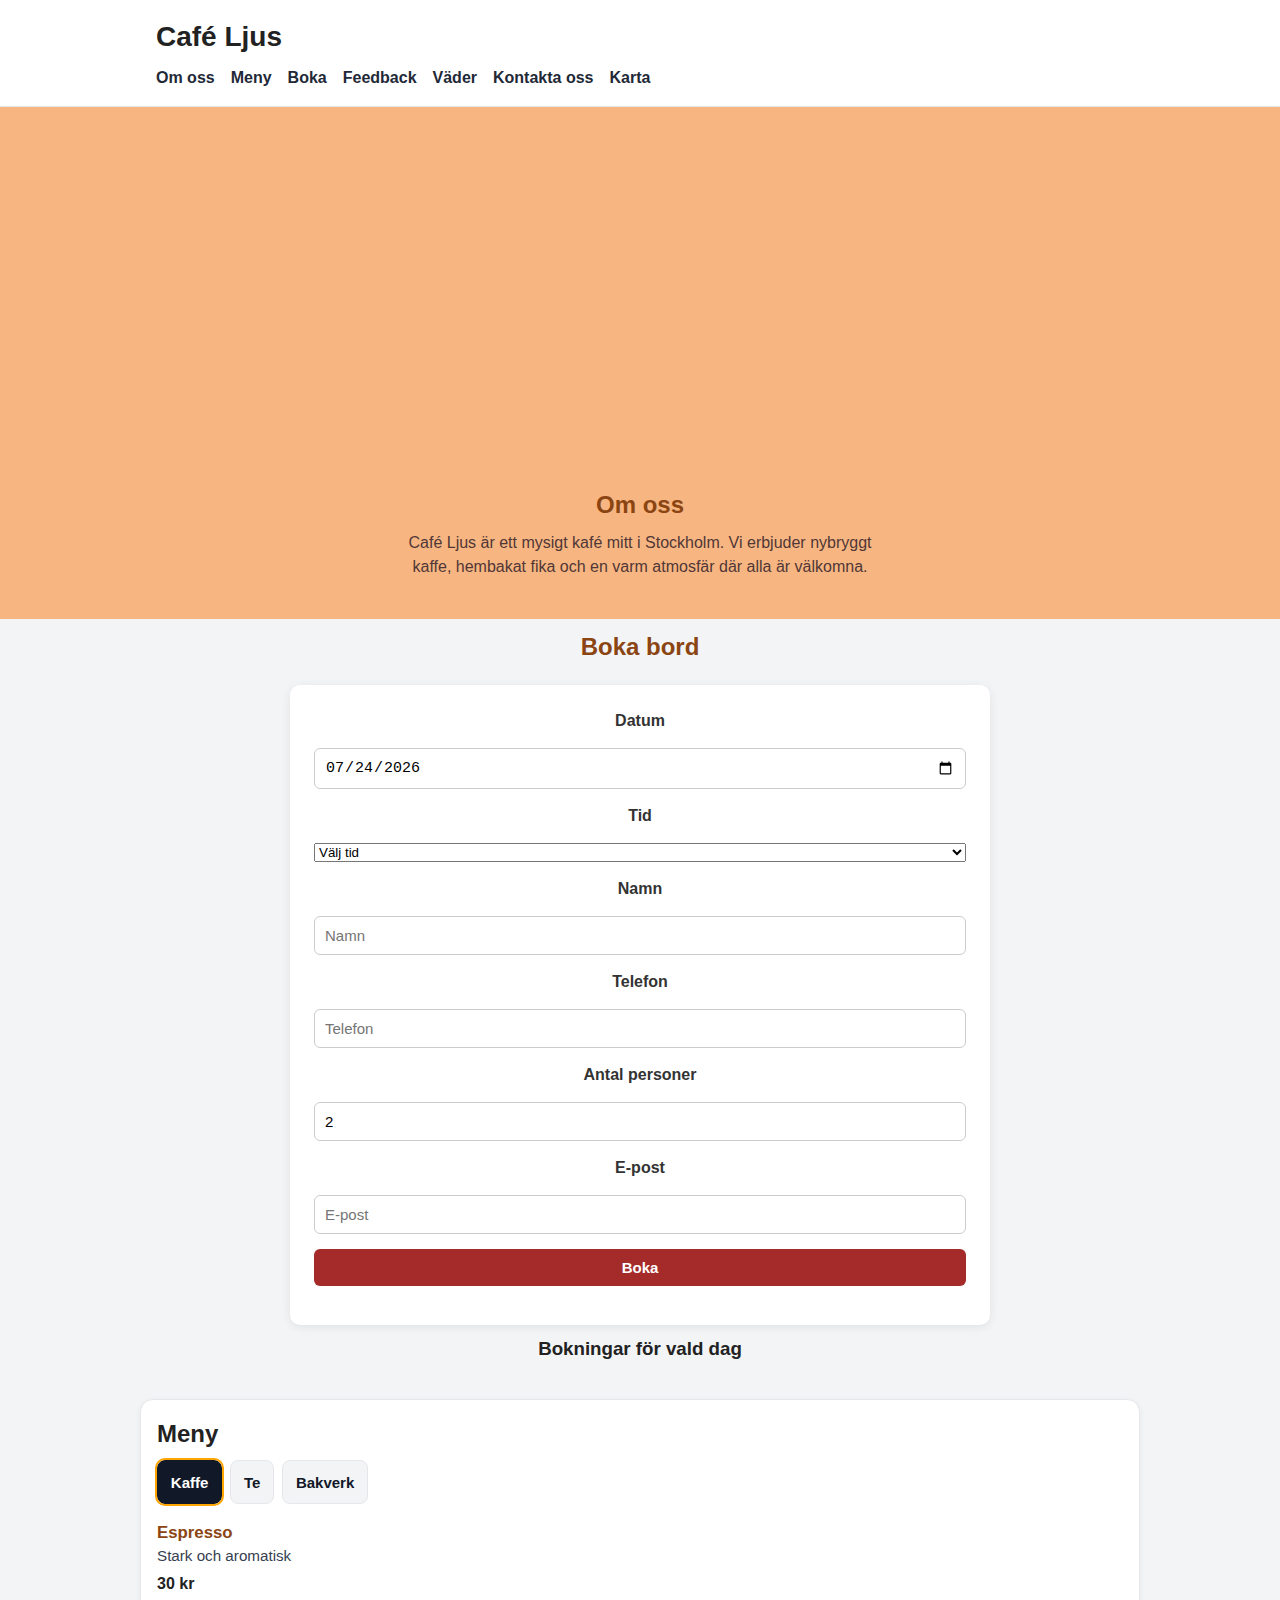
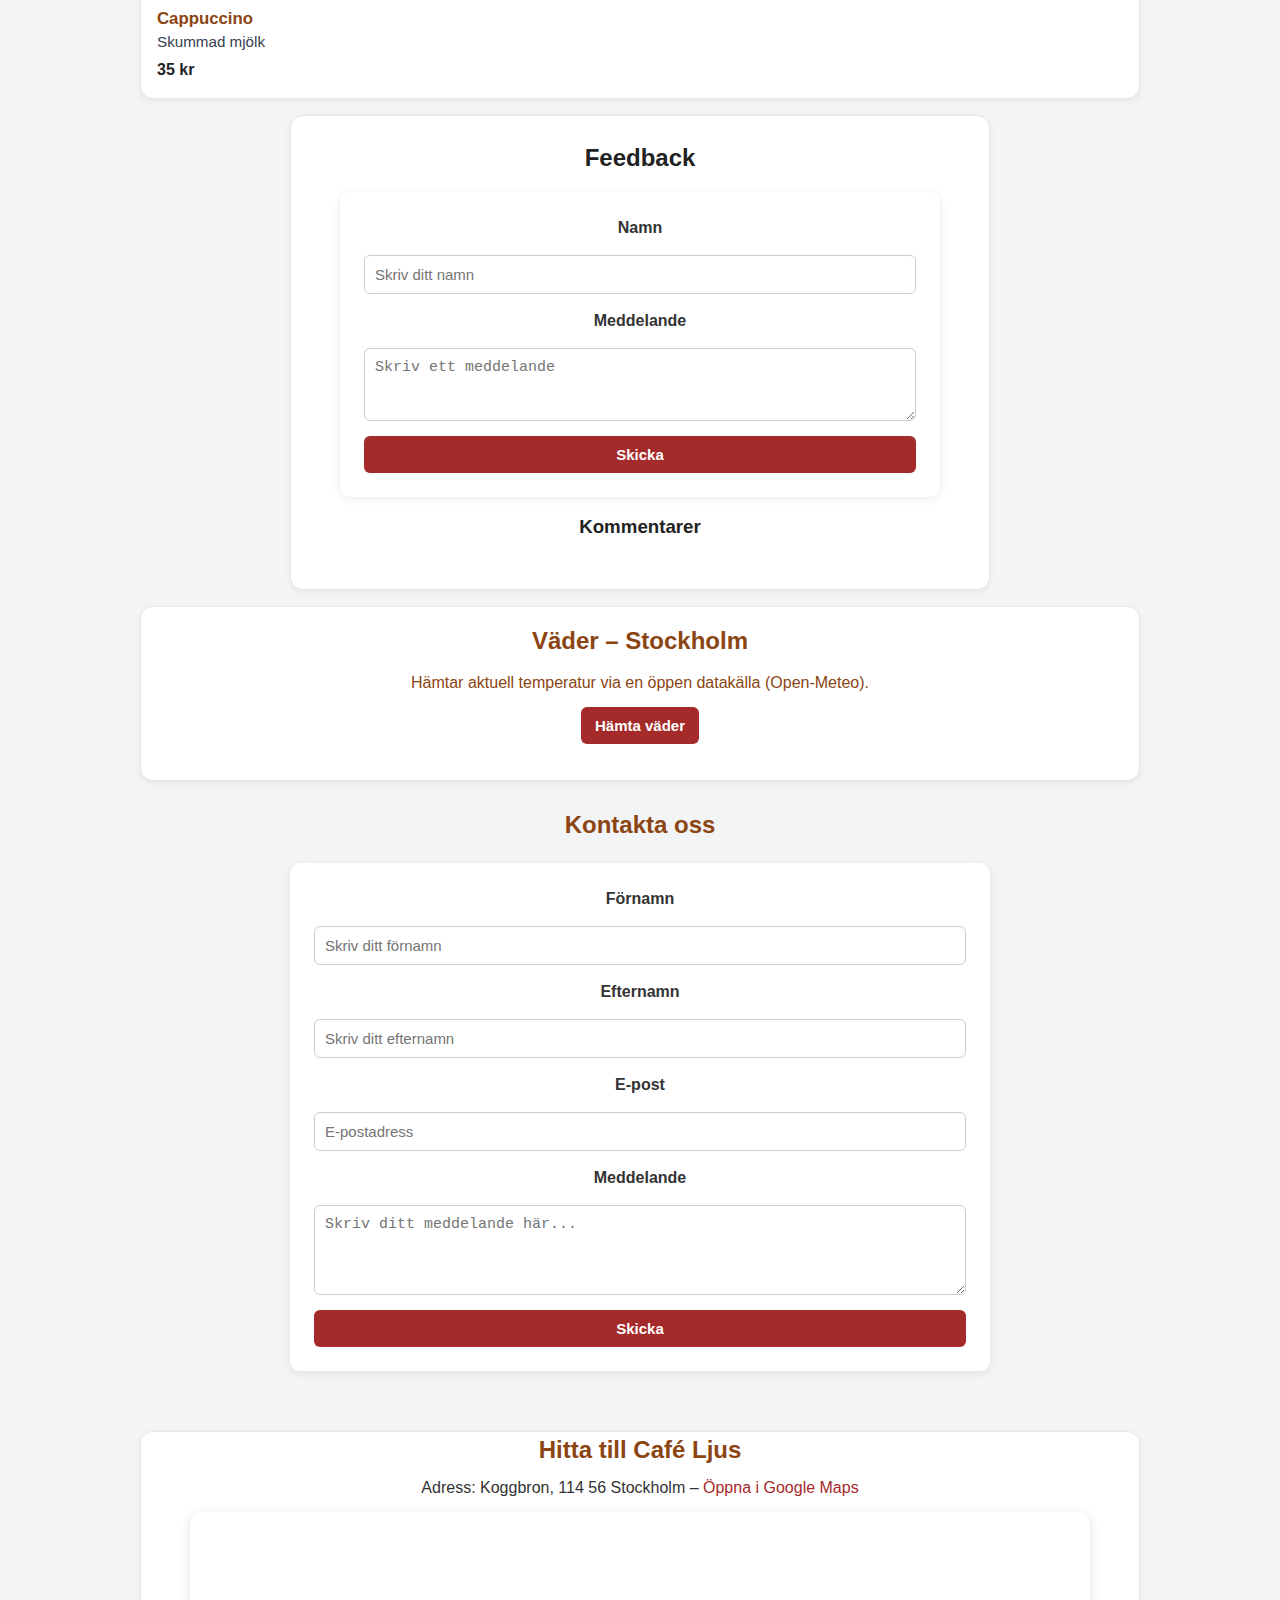
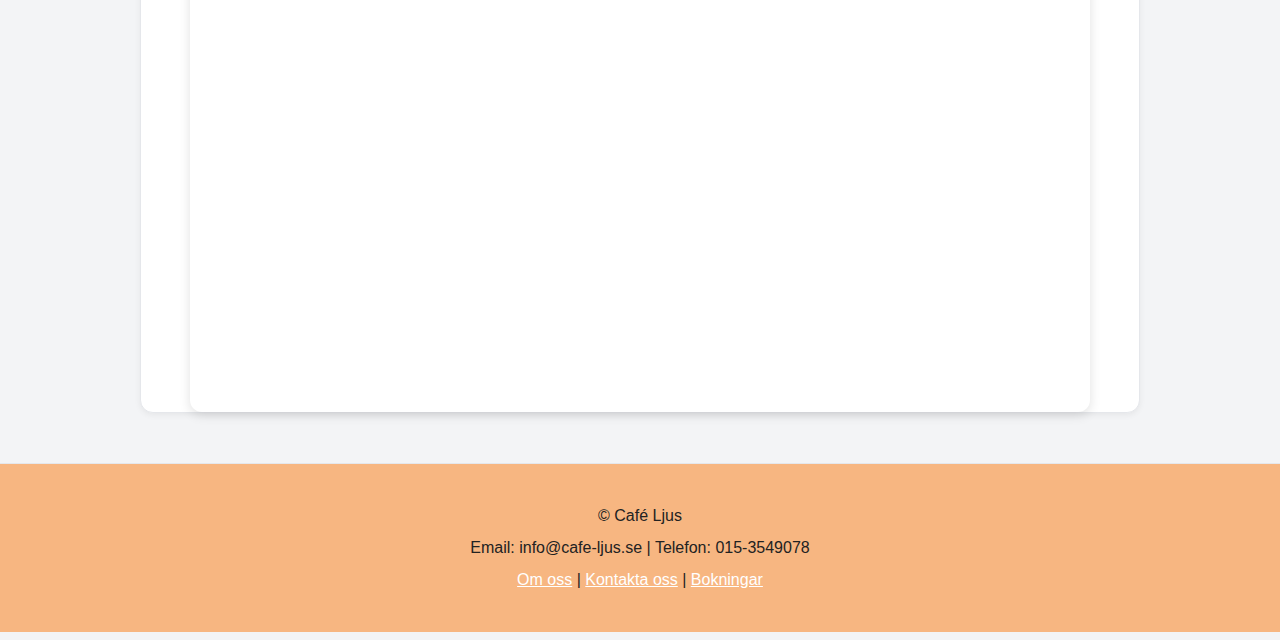
<file: index.html>
<!doctype html>
<html lang="sv">
<head>
  <meta charset="utf-8" />
  <meta name="viewport" content="width=device-width, initial-scale=1" />
  <title>Café Ljus</title>
  <link href="style.css" rel="stylesheet" />
</head>
<body>

   <!-- ===== skip link Tab Accessibility ===== -->
    <a class="skip-link" href="#main">Hoppa till innehåll</a>

  <!-- ===== lagt Header ===== -->
  <header class="site-header" role="banner">
  
    <!-- ===== hålla allt snygg ===== -->
    <div class="wrap">
      <h1 id="site-title">Café Ljus</h1>
        <ul class="nav" role="list">
          <li><a href="#about">Om oss</a></li>
          <li><a href="#menu">Meny</a></li>
          <li><a href="#booking">Boka</a></li>
          <li><a href="#feedback">Feedback</a></li>
          <li><a href="#weather">Väder</a></li>
          <li><a href="#contact">Kontakta oss</a></li>
          <li><a href="#map">Karta</a></li>
        </ul>
      </nav>
    </div>
  </header>
  <main id="main">
    <!-- === About === -->
    <section class="about-section" id="about">
      <div class="section-content">
        <div class="about-image-wrapper">
          <video class="about-video" autoplay muted loop playsinline >
            <source src="https://cdn.pixabay.com/video/2020/07/23/45358-443057031_large.mp4" type="video/mp4">
          </video>
        </div>
        <div class="about-details">
          <h2 class="section-title">Om oss</h2>
          <p>Café Ljus är ett mysigt kafé mitt i Stockholm. Vi erbjuder nybryggt kaffe, hembakat fika och en varm atmosfär där alla är välkomna.</p>
        </div>
      </div>
    </section>

    <!-- === Booking === -->
    <section id="booking" class="b-card">
      <h2>Boka bord</h2>

      <form id="bForm" class="b-form" novalidate>
        <label for="bDate">Datum</label>
        <input id="bDate" type="date" required />

        <label for="bTime">Tid</label>
        <select id="bTime" required>
          <option value="" selected disabled>Välj tid</option>
          <option>09:00</option>
          <option>10:30</option>
          <option>12:00</option>
          <option>13:30</option>
          <option>15:00</option>
          <option>16:30</option>
          <option>18:00</option>
          <option>19:30</option>
        </select>

        <label for="bName">Namn</label>
        <input id="bName" type="text" placeholder="Namn" required autocomplete="name" />

        <label for="bPhone">Telefon</label>
        <input id="bPhone" type="tel" placeholder="Telefon" required inputmode="tel" autocomplete="tel" />

        <label for="bParty">Antal personer</label>
        <input id="bParty" type="number" min="1" max="12" value="2" required />

        <label for="bEmail">E-post</label>
        <input id="bEmail" type="email" placeholder="E-post" required autocomplete="email" />

        <button class="b-btn b-primary" type="submit">Boka</button>
        <div id="bMsg" class="b-msg" aria-live="polite"></div>
      </form>

      <h3 class="b-h3">Bokningar för vald dag</h3>
      <ul id="bList" class="b-list"></ul>
    </section>

    <!-- === Meny (Tabs) === -->
    <section class="card" id="menu" aria-labelledby="menu-title">
      <h2 id="menu-title">Meny</h2>

      <ul class="menu-nav" role="tablist" aria-label="Meny kategorier">
        <li><button class="menu-nav__link menu-link is-active" role="tab" aria-selected="true" aria-controls="tab-coffee" id="tabbtn-coffee">Kaffe</button></li>
        <li><button class="menu-nav__link menu-link" role="tab" aria-selected="false" aria-controls="tab-tea" id="tabbtn-tea">Te</button></li>
        <li><button class="menu-nav__link menu-link" role="tab" aria-selected="false" aria-controls="tab-bakery" id="tabbtn-bakery">Bakverk</button></li>
      </ul>

      <div id="tab-coffee" class="menu-tab" role="tabpanel" aria-labelledby="tabbtn-coffee">
        <ul class="menu-list" role="list">
          <li class="menu-list-item">
            <h3 class="menu-list-item__title">Espresso</h3>
            <div class="content">
              <p class="menu-list-item__desc">Stark och aromatisk</p>
              <span class="menu-list-item__dots"></span>
              <p class="menu-list-item__price">30 kr</p>
            </div>
          </li>
          <li class="menu-list-item">
            <h3 class="menu-list-item__title">Cappuccino</h3>
            <div class="content">
              <p class="menu-list-item__desc">Skummad mjölk</p>
              <span class="menu-list-item__dots"></span>
              <p class="menu-list-item__price">35 kr</p>
            </div>
          </li>
        </ul>
      </div>

      <div id="tab-tea" class="menu-tab" role="tabpanel" aria-labelledby="tabbtn-tea" hidden>
        <ul class="menu-list" role="list">
          <li class="menu-list-item">
            <h3 class="menu-list-item__title">Grönt te</h3>
            <div class="content">
              <p class="menu-list-item__desc">Lätt och friskt</p>
              <span class="menu-list-item__dots"></span>
              <p class="menu-list-item__price">25 kr</p>
            </div>
          </li>
        </ul>
      </div>

      <div id="tab-bakery" class="menu-tab" role="tabpanel" aria-labelledby="tabbtn-bakery" hidden>
        <ul class="menu-list" role="list">
          <li class="menu-list-item">
            <h3 class="menu-list-item__title">Kanelbulle</h3>
            <div class="content">
              <p class="menu-list-item__desc">Nygräddad</p>
              <span class="menu-list-item__dots"></span>
              <p class="menu-list-item__price">28 kr</p>
            </div>
          </li>
        </ul>
      </div>
    </section>

    <!-- === Feedback === -->
    <section id="feedback" class="card">
      <h2>Feedback</h2>
      <form id="fbForm">
        <label for="fbName">Namn</label>
        <input id="fbName" type="text" placeholder="Skriv ditt namn" required />

        <label for="fbMsg">Meddelande</label>
        <textarea id="fbMsg" rows="3" placeholder="Skriv ett meddelande" required></textarea>

        <button type="submit" class="btn">Skicka</button>
      </form>

      <h3>Kommentarer</h3>
      <ul id="fbList" class="fb-list"></ul>
    </section>

    <!-- === Weather === -->
    <section class="card" id="weather" aria-labelledby="weather-title">
      <h2 id="weather-title">Väder – Stockholm</h2>
      <p>Hämtar aktuell temperatur via en öppen datakälla (Open-Meteo).</p>
      <button id="loadWeather" class="btn" type="button">Hämta väder</button>
      <output id="weatherOut" aria-live="polite" role="status"></output>
    </section>

    <!-- === Contact === -->
    <section id="contact">
      <h2>Kontakta oss</h2>
      <form id="contactForm" action="#" method="post">
        <label for="fname">Förnamn</label>
        <input type="text" id="fname" name="fname" placeholder="Skriv ditt förnamn" autocomplete="given-name" />

        <label for="lname">Efternamn</label>
        <input type="text" id="lname" name="lname" placeholder="Skriv ditt efternamn" autocomplete="family-name" />

        <label for="email">E-post</label>
        <input type="email" id="email" name="email" placeholder="E-postadress" autocomplete="email" />

        <label for="feedbackMsg">Meddelande</label>
        <textarea id="feedbackMsg" name="feedbackMsg" rows="4" placeholder="Skriv ditt meddelande här..."></textarea>

        <button type="submit" id="button">Skicka</button>
      </form>
    </section>

    <!-- === Map === -->
    <section class="card" id="map" aria-labelledby="map-title">
      <h2 id="map-title">Hitta till Café Ljus</h2>
      <p>
        Adress: Koggbron, 114 56 Stockholm –
        <a href="https://www.google.com/maps/search/?api=1&query=59.331312,18.0831217" target="_blank" rel="noopener noreferrer">Öppna i Google Maps</a>
      </p>
      <div class="map-wrap">
        <iframe
          class="map-embed"
          title="Karta som visar Café Ljus i Stockholm"
          src="https://www.google.com/maps/embed?pb=!1m14!1m12!1m3!1d8386.909873613315!2d18.0686!3d59.3293!2m3!1f0!2f0!3f0!3m2!1i1024!2i768!4f13.1!5e0!3m2!1ssv!2sse!4v1693934519937!5m2!1ssv!2sse"
          allowfullscreen>
        </iframe>
      </div>
    </section>

  </main>

  <!-- ===== Footer ===== -->
  <footer class="site-footer">
    <div class="wrap footer-content">
      <p>&copy; <span id="year"></span> Café Ljus</p>
      <p>Email: info@cafe-ljus.se | Telefon: 015-3549078</p>
      <p>
        <a href="#about">Om oss</a> |
        <a href="#contact">Kontakta oss</a> |
        <a href="#booking">Bokningar</a>
      </p>
    </div>
  </footer>

  <script src="script.js" defer></script>
  <script src="form.js"></script>



</body>
</html>
</file>
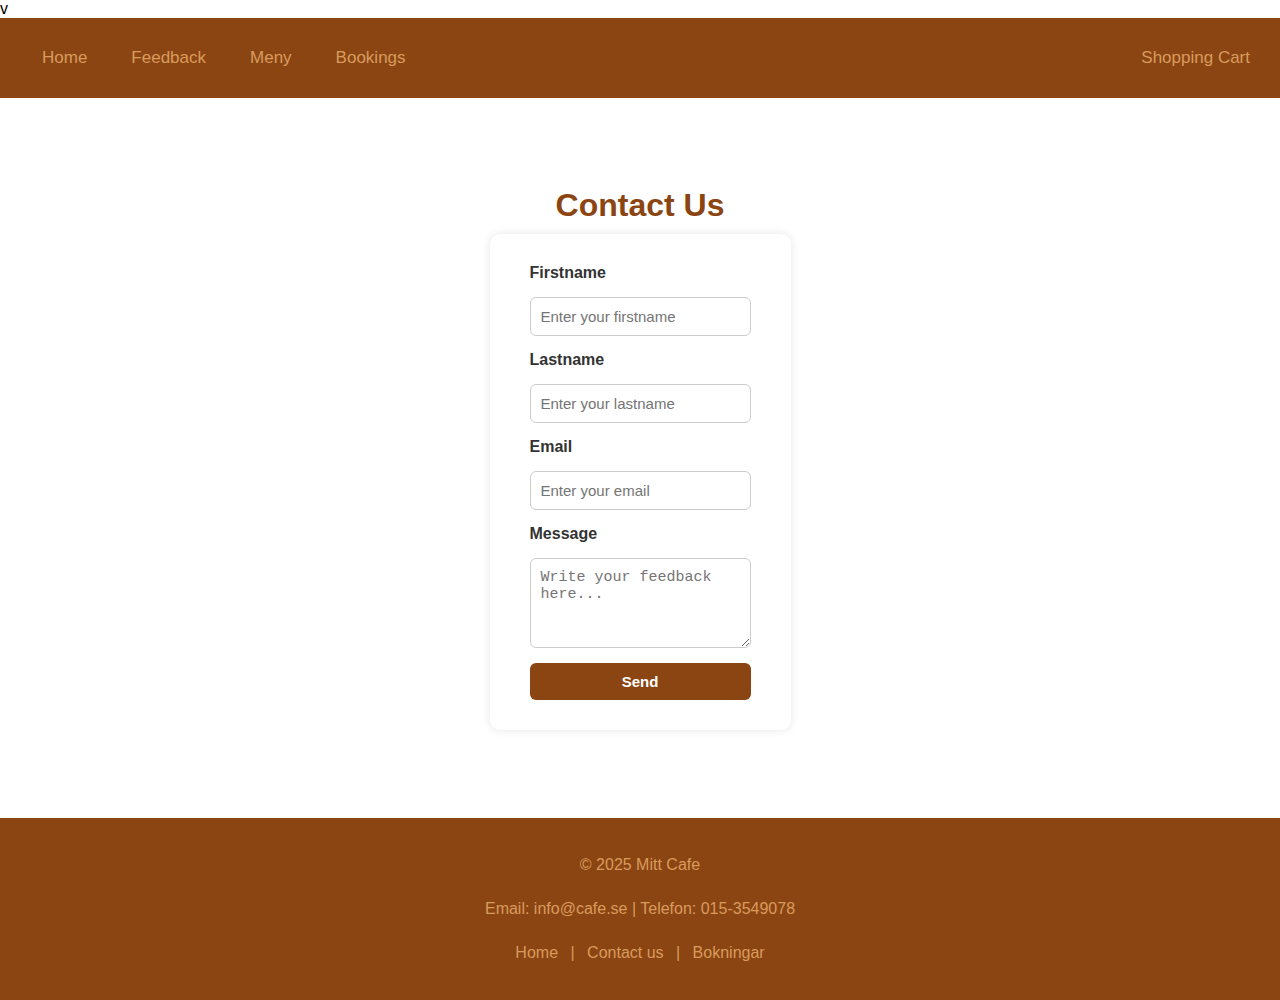
<file: Contact.html>
<!DOCTYPE html>
<html lang="sv">
<head>
    <meta charset="UTF-8">
    <meta name="viewport" content="width=device-width, initial-scale=1.0">
    <title>Kontaktformulär</title>
    <link rel="stylesheet" href="contactStyle.css">v
</head>
<body>

    
    <header class="header">
        <nav>
            <div class="nav-links">
                <a href="home.html" class="headerElements">Home</a>
                <a href="Feedback.html" class="headerElements">Feedback</a>
                <a href="#meny" class="headerElements">Meny</a>
                <a href="Booking" class="headerElements">Bookings</a>
            </div>
            <a href="#shopping" class="left">Shopping Cart</a>
        </nav>
    </header>


    <main>
        <section id="contact">
            <h1>Contact Us</h1>
            <form action="#" method="post">
                <label for="fname">Firstname</label>
                <input type="text" id="fname" name="fname" placeholder="Enter your firstname" >

                <label for="lname">Lastname</label>
                <input type="text" id="lname" name="lname" placeholder="Enter your lastname" >

                <label for="email">Email</label>
                <input type="email" id="email" name="email" placeholder="Enter your email" >

                <label for="feedback">Message</label>
                <textarea id="feedback" name="feedback" rows="4" placeholder="Write your feedback here..."></textarea>

                <button type="submit" id="button">Send</button>
            </form>
        </section>
    </main>


    <footer>
        <div class="footer-content">
            <p>&copy; 2025 Mitt Cafe</p>
            <p>Email: info@cafe.se | Telefon: 015-3549078</p>
            <p>
                <a href="#home">Home</a> |
                <a href="#contact">Contact us</a> |
                <a href="#bookings">Bokningar</a>
            </p>
        </div>
    </footer>

    <script src="script2.js">


    </script>

</body>
</html>
</file>
<file: style.css>
/* ===== tar bort standardmarginal ===== */
* {
  box-sizing: border-box;
  margin: 0;
  padding: 0;
}





body {
  font-family: Arial, sans-serif;
  color: #222;
  background: #f3f4f6;
  line-height: 1.5;
  


  display: flex;
  flex-direction: column;
  min-height: 100vh; 
}


main{
  flex: 1; 

}


a {
  color: brown;
  text-decoration: none;
}

a:hover {
  text-decoration: underline;
}
/* ===== knapparna blir brun  ===== */
button {
  background: brown;
  color: white;
  border: none;
  padding: 10px 14px;
  border-radius: 8px;
  cursor: pointer;
  font-weight: bold;
}

button:hover {
  background: #8b4513; /* lite mörkare vid hover */
}

button:focus {
  outline: 2px solid orange;
}

/* ===== Skip link  ===== */
.skip-link {
  position: absolute;
  left: -9999px;
  background: black;
  color: white;
  padding: 10px;
  border-radius: 5px;
}

.skip-link:focus {
  left: 10px;
  top: 10px;
}

/* ===== för Layout och Cards ===== */
.wrap { max-width: 1000px; margin: 0 auto; padding: 1rem; }
.card {
  background: #fff; border: 1px solid #e5e7eb; border-radius: .8rem;
  padding: 1rem; margin: 1rem auto; box-shadow: 0 2px 6px rgba(0,0,0,.06); max-width: 1000px;
}

/* ===== Header och Footer ===== */
.site-header, .site-footer {
 background: #fff; 
 border-bottom: 1px solid #e5e7eb;
 }

  .site-footer {
    border-top: 1px solid #e5e7eb;
    border-bottom: 0;
    background:  #f7b681; ;; /* samma som body */
    color: #222;          /* mörk text för kontrast */
    width: 100%;
    text-align: center;
    padding: 24px 16px;
  }
  .footer-content a { color: brown; text-decoration: underline; }
  



#site-title { margin: 0; font-size: 1.75rem; }

.nav { list-style: none; padding: 0; margin: .5rem 0 0; display: flex; gap: 1rem; flex-wrap: wrap; }
.nav a { color: #1f2937; font-weight: 600; }

/* Footer with safe contrast */

.footer-content { display: flex; flex-direction: column; align-items: center; gap: 8px; }
.footer-content a { color: #fff; text-decoration: underline; }

/* ===== för Forms ===== */
form {
  display: flex; flex-direction: column; gap: 15px; background: #fff; padding: 24px; border-radius: 10px;
  box-shadow: 0 2px 10px rgba(0,0,0,.08); max-width: 600px; width: 100%;
}
label { font-weight: 600; color: #333; }
input, textarea, button { font-size: 15px; border-radius: 6px; }
input, textarea { padding: 10px; border: 1px solid #ccc; background: #fff; }
input:focus, textarea:focus { border-color: saddlebrown; box-shadow: 0 0 5px rgba(160,82,45,.35); }
textarea { resize: vertical; }

/* ===== Tabs Meny delen ===== */
.menu-nav { display: flex; flex-wrap: wrap; gap: .5rem; list-style: none; padding: 0; margin: .5rem 0 1rem; }
.menu-nav__link {
  background: #f3f4f6; color: #111827; border: 1px solid #e5e7eb; border-radius: .5rem;
  padding: .5rem .8rem; cursor: pointer; min-height: 44px;
}
.menu-nav__link.is-active,
.menu-nav__link[aria-selected="true"] { background: #111827; color: #fff; border-color: #111827; }
.menu-tab[hidden] { display: none !important; }
.menu-list { list-style: none; padding: 0; margin: 0; display: grid; gap: .6rem; }
.menu-list-item .content { display: grid; grid-template-columns: 1fr auto; align-items: baseline; gap: .25rem .75rem; }
.menu-list-item__title { margin: 0; font-size: 1.05rem; color: saddlebrown; }
.menu-list-item__desc { margin: 0; color: #374151; font-size: .95rem; }
.menu-list-item__price { margin: 0; font-weight: 700; }

/* ===== Feedback och väder ===== */
#feedback { display: flex; flex-direction: column; align-items: center; text-align: center; padding: 24px 16px; gap: 16px; max-width: 700px; margin: 1rem auto; }
#fbForm, #fbList { width: 100%; max-width: 600px; margin: 0 auto; }
#fbList { margin-top: .5rem; }

#weather { display: flex; flex-direction: column; align-items: center; text-align: center; gap: .75rem; color: #8b4513; }
#weatherOut { margin-top: .5rem; font-weight: 600; }

/* ===== About (video) ===== */
.about-section { background: #f7b681; padding: 40px 0; text-align: center; }
.section-content { max-width: 800px; margin: 0 auto; display: flex; flex-direction: column; align-items: center; gap: 20px; }
.about-video { width: 320px; height: 320px; object-fit: cover; border-radius: 50%; display: block; }
.about-details h2 { color: saddlebrown; margin: 0 0 8px; }
.about-details p { color: #513737; margin: 0; max-width: 500px; }

/* ===== google map  ===== */
#map { text-align: center; margin: 50px auto; padding: 0 16px; }
#map h2 { color: saddlebrown; margin-bottom: 8px; }
#map p { color: #333; margin-bottom: 12px; }
.map-embed {
  display: block; margin: 0 auto; width: 95%; max-width: 900px; height: 500px;
  border: 0; border-radius: 12px; box-shadow: 0 3px 12px rgba(0,0,0,.12);
}

/* ===== Booking och kontakt ===== */
#booking, #contact { text-align: center; display: flex; flex-direction: column; align-items: center; gap: 10px; padding: 10px; }
#booking h2, #contact h2 { color: saddlebrown; margin: 0 0 10px; }
#bForm, #contact form { width: 100%; max-width: 700px; }

/* ===== bra på små skärmar som mobil ===== */
@media (max-width: 700px) {
  .section-content { text-align: center; }
  .about-video { width: 220px; height: 220px; }
}
/* ===== kartan lite lägre och ger formulären mer padding ===== */
@media (max-width: 600px) {
  .map-embed { height: 380px; }
  form { padding: 16px; }
}
</file>
<file: contactStyle.css>
* {
    box-sizing: border-box;
    margin: 0;
    padding: 0;
}

body {

    font-family: Arial, Helvetica, sans-serif;
}
.Gallery{
    display: flex;
    border: solid black;


}

header {
    background-color: saddlebrown;
    padding: 10px 0;
    border-radius: 3x;
}

nav {
    display: flex;
    justify-content: space-between; /* Delar upp länkar till vänster/höger */
    align-items: center;
    padding: 10px 30px;
}

.nav-links {
    display: flex;
    gap: 20px
}
#title{
    color: black;
    font-size: 17px;
    padding: 10px 12px; 
    font-family: 'Franklin Gothic Medium', 'Arial Narrow', Arial, sans-serif

}
.headerElements {
    color: #D99B5C;
    text-decoration: none;
    font-size: 17px;
    padding: 10px 12px;
    transition: color 0.3s;
}

.headerElements:hover,
.left:hover {
    color: black;
}

.left {
    color: #D99B5C;
    text-decoration: none;
    font-size: 17px;
}


main {
    display: flex;
    justify-content: center;
    align-items: center;
    min-height: 80vh;
    padding: 40px;
}


form {
    display: flex;
    flex-direction: column;
    gap: 15px;
    background-color: white;
    padding: 30px 40px;
    border-radius: 10px;
    box-shadow: 0 0 10px rgba(0, 0, 0, 0.1);
    width: 100%;
    max-width: 600px;
}

h1 {
    text-align: center;
    color: saddlebrown;
    margin-bottom: 10px;
}

label {
    font-weight: bold;
    color: #333;
}

input, textarea, button {
    padding: 10px;
    border: 1px solid #ccc;
    border-radius: 6px;
    font-size: 15px;
}

/* Fokus-effekt på input och textarea */
input:focus, textarea:focus {
    border-color: saddlebrown;
    outline: none;
    box-shadow: 0 0 5px rgba(160, 82, 45, 0.5);
}

textarea {
    resize: vertical; /* Användaren kan ändra höjd */
}

button {
    background-color: saddlebrown;
    color: white;
    border: none;
    cursor: pointer;
    font-weight: bold;
    transition: background-color 0.3s;
}

button:hover {
    background-color: #8b4513;
}

/* =======================
   Footer (förbättrad)
======================= */
footer {
    background-color: saddlebrown;
    color: #D99B5C;
    padding: 30px 20px;
    text-align: center;
    width: 100%;
}

.footer-content {
    display: flex;
    flex-direction: column;
    align-items: center;
    gap: 10px;
}

.footer-content p {
    margin: 5px 0;
    line-height: 1.5;
}

.footer-content a {
    color: #D99B5C;
    text-decoration: none;
    margin: 0 8px;
    transition: color 0.3s;
}

.footer-content a:hover {
    color: black;
}


/* =======================
   Responsiv design
======================= */
@media (max-width: 600px) {
    nav {
        flex-direction: column;
        align-items: flex-start;
        gap: 10px;
        padding: 10px 20px;
    }

    .nav-links {
        flex-direction: column;
        gap: 10px;
    }

    .left {
        margin-top: 10px;
    }

    main {
        padding: 20px;
    }

    .footer-content {
        gap: 8px;
    }

    .footer-content a {
        margin: 0 5px;
        font-size: 14px;
    }
}
</file>
